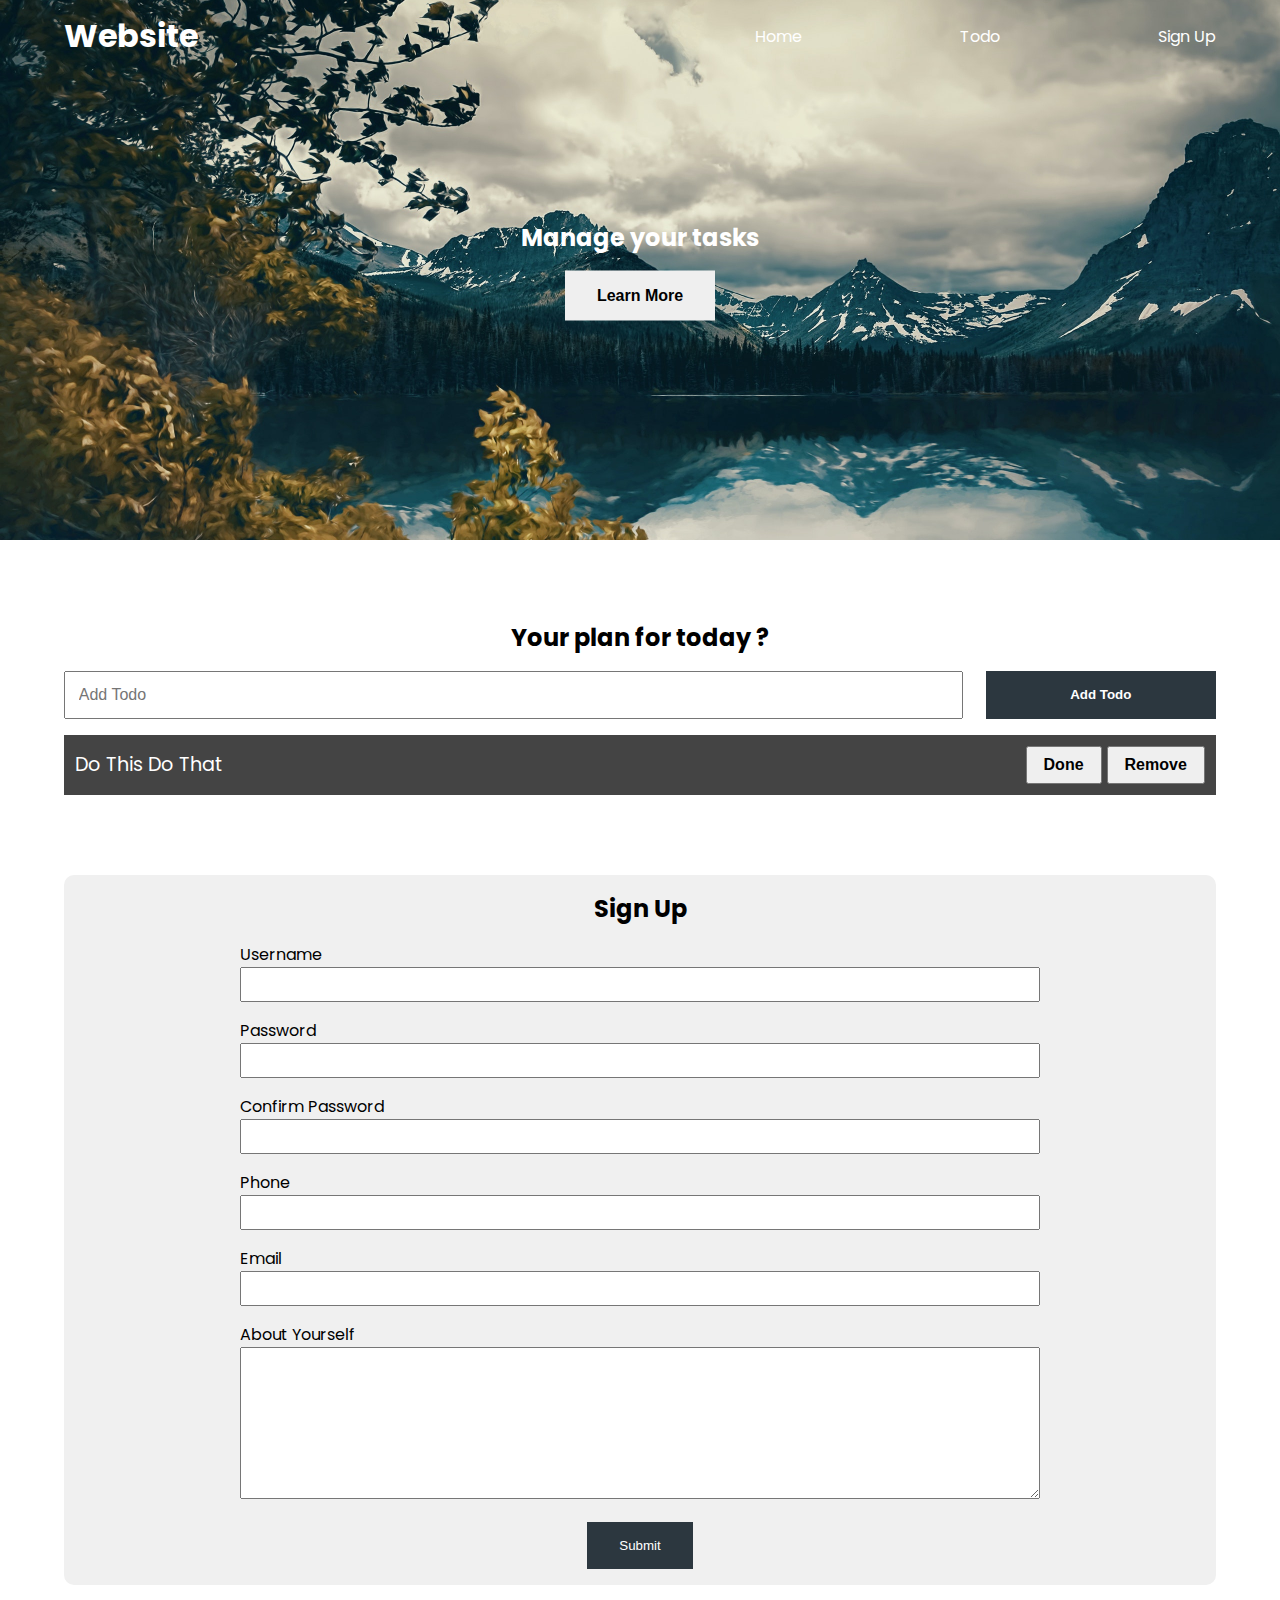
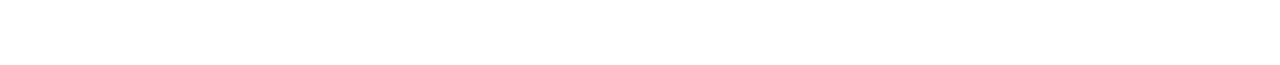
<file: 3_DOM/index.html>
<!DOCTYPE html>
<html lang="en">
  <head>
    <meta charset="UTF-8" />
    <meta http-equiv="X-UA-Compatible" content="IE=edge" />
    <meta name="viewport" content="width=device-width, initial-scale=1.0" />
    <link rel="stylesheet" href="./style.css" />
    <!-- <script src= "2_DOM.js" defer></script> -->
    <!-- <script src="3_getElemetbyID.js" defer></script> -->
    <!-- <script src="4_querySelector.js" defer></script> -->
    <!-- <script src="5_textContent_&_innerText.js" defer></script> -->
    <!-- <script src="6_change_the_style_of_a_element.js" defer></script> -->
    <!-- <script src="7_get_&_set_attributes.js" defer></script> -->
    <!-- <script src="10_innerHTML.js" defer></script> -->
    <!-- <script src= "12_class_list.js" defer></script> -->
    <!-- <script src="13_add_html_using_javascript.js" defer></script> -->
    <!-- <script src="14_adding_html.js" defer></script> -->
    <!-- <script src="16_clone_node.js" defer></script> -->
    <!-- <script src="18_static_vs_live_list.js" defer></script> -->
    <!-- <script src="19_Dimention.js" defer></script> -->
    <!-- <script src="20_Intro_of_events.js" defer></script> -->
    <!-- <script src="21_this_keyword.js" defer></script> -->
    <!-- <script src="26_keypress_&mouseover_event.js" defer></script> -->
    <script src="28_project_event_delegation.js" defer></script>
    <!-- <script src="./121.js" defer></script> -->
    <!-- <script src="./127.js" defer></script> -->
    <!-- <script src="./129.js" defer></script> -->
    <title>My Website</title>
  </head>
  <body>
    <header class="header">
      <nav class="nav container">
        <h1 class="logo">Website</h1>
        <ul class="nav-items">
          <li class="nav-item"><a href="#home">Home</a></li>
          <li class="nav-item"><a href="">Todo</a></li>
          <li class="nav-item"><a href="">Sign Up</a></li>
        </ul>
      </nav>
      <div class="headline">
        <h2 id="main-heading">
          Manage your tasks <span style="display: none">Hello</span>
        </h2>
        <button class="btn btn-headline">Learn More</button>
      </div>
    </header>

    <section class="section-todo container">
      <h2>Your plan for today ?</h2>
      <!-- todo form  -->
      <form class="form-todo">
        <input type="text" name="" id="" placeholder="Add Todo" />
        <input type="submit" value="Add Todo" class="btn" />
      </form>

      <ul class="todo-list">
        <li>
          <span class="text">Do this do that</span>
          <div class="todo-buttons">
            <button class="todo-btn done">Done</button>
            <button class="todo-btn remove">Remove</button>
          </div>
        </li>
      </ul>
    </section>

    <section class="section-signup container">
      <h2>Sign Up</h2>
      <form class="signup-form">
        <div class="form-group">
          <label for="username">Username</label>
          <input type="text" name="username" id="username" />
        </div>
        <div class="form-group">
          <label for="password">Password</label>
          <input type="password" name="password" id="password" />
        </div>
        <div class="form-group">
          <label for="confirmPassword">Confirm Password</label>
          <input type="password" name="confirmPassword" id="confirmPassword" />
        </div>
        <div class="form-group">
          <label for="phone">Phone</label>
          <input type="text" name="phone" id="phone" />
        </div>
        <div class="form-group">
          <label for="email">Email</label>
          <input type="email" name="email" id="email" />
        </div>
        <div class="form-group">
          <label for="about">About Yourself</label>
          <textarea name="about" id="about" cols="30" rows="10"></textarea>
        </div>
        <button type="submit" class="btn signup-btn">Submit</button>
      </form>
    </section>
  </body>
</html>
</file>
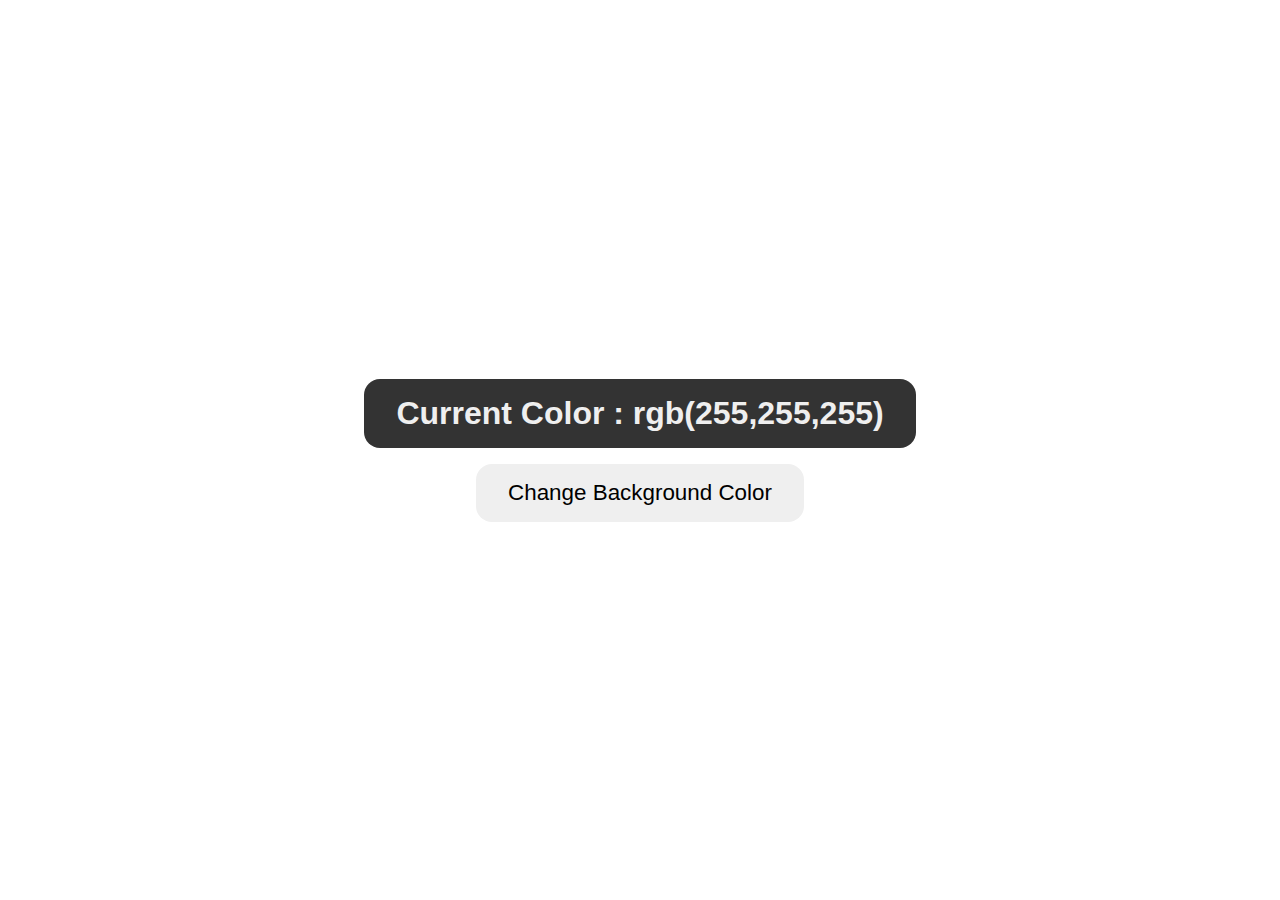
<file: 3_DOM/25_ittle_demo.html>
<!DOCTYPE html>
<html lang="en">
<head>
    <meta charset="UTF-8">
    <meta http-equiv="X-UA-Compatible" content="IE=edge">
    <meta name="viewport" content="width=device-width, initial-scale=1.0">
    <link rel="stylesheet" href="25_little_demo.css">
    <script src="25_little_demo.js" defer></script>
    <title>Random Colors</title>
</head>
<body>
    <main>
        <div class="container">
            <h1>Current Color : <span class="current-color"> rgb(255,255,255) </span> </h1>
            <button>Change Background Color</button>
        </div>
    </main>
</body>
</html>
</file>
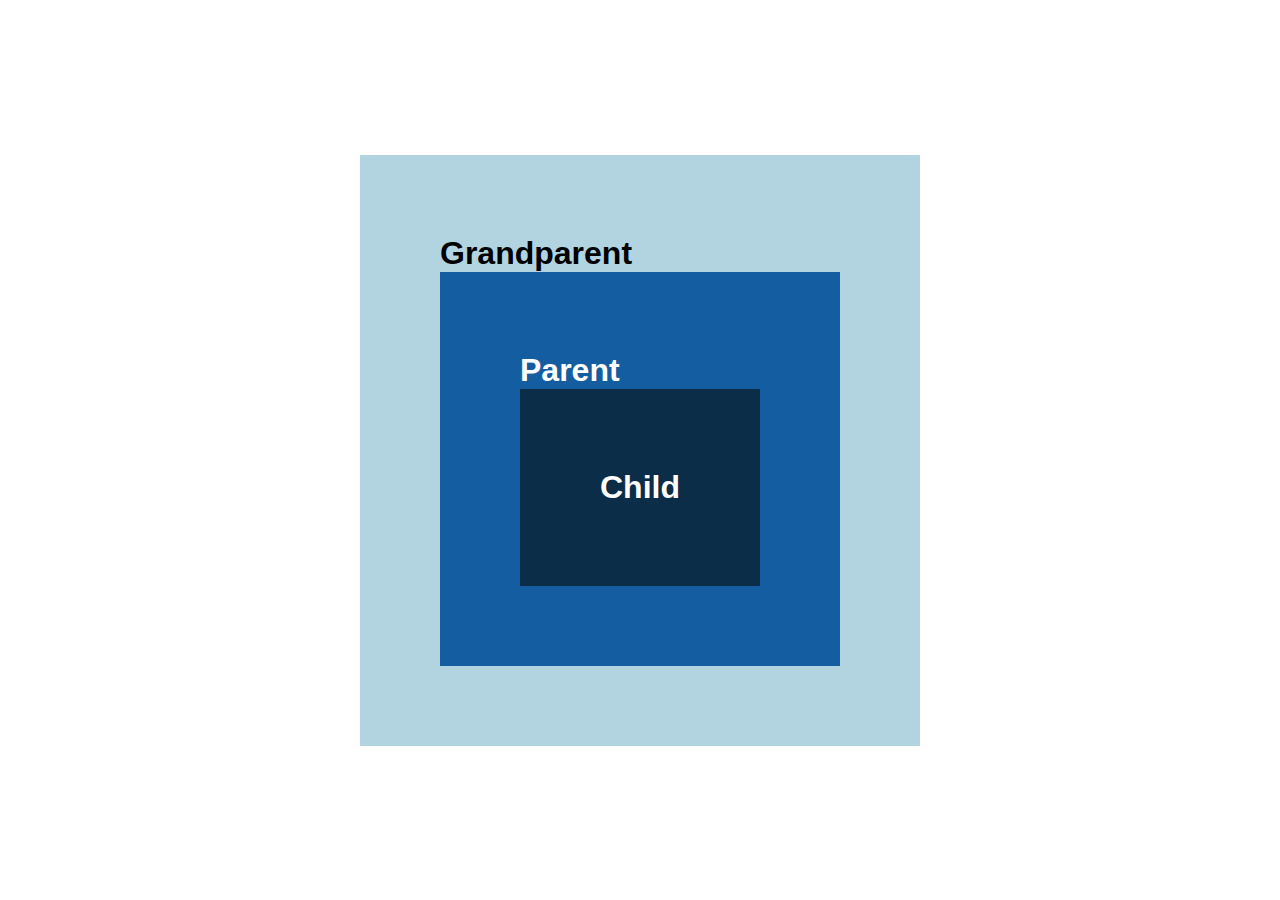
<file: 3_DOM/27_Event_bubling_capturing_delegation.html>
<!DOCTYPE html>
<html lang="en">
  <head>
    <meta charset="UTF-8" />
    <meta http-equiv="X-UA-Compatible" content="IE=edge" />
    <meta name="viewport" content="width=device-width, initial-scale=1.0" />
    <link rel="stylesheet" href="27_Event_bubling_capturing_delegation.css" />
    <script src="27_Event_bubling_capturing_delegation.js" defer></script>
    <title>Event Bubbling | Capturing | delegation</title>
  </head>
  <body>
    <main>
      <div class="grandparent box">
        Grandparent
        <div class="parent box">
          Parent
          <div class="child box">Child</div>
        </div>
      </div>
    </main>
  </body>
</html>
</file>
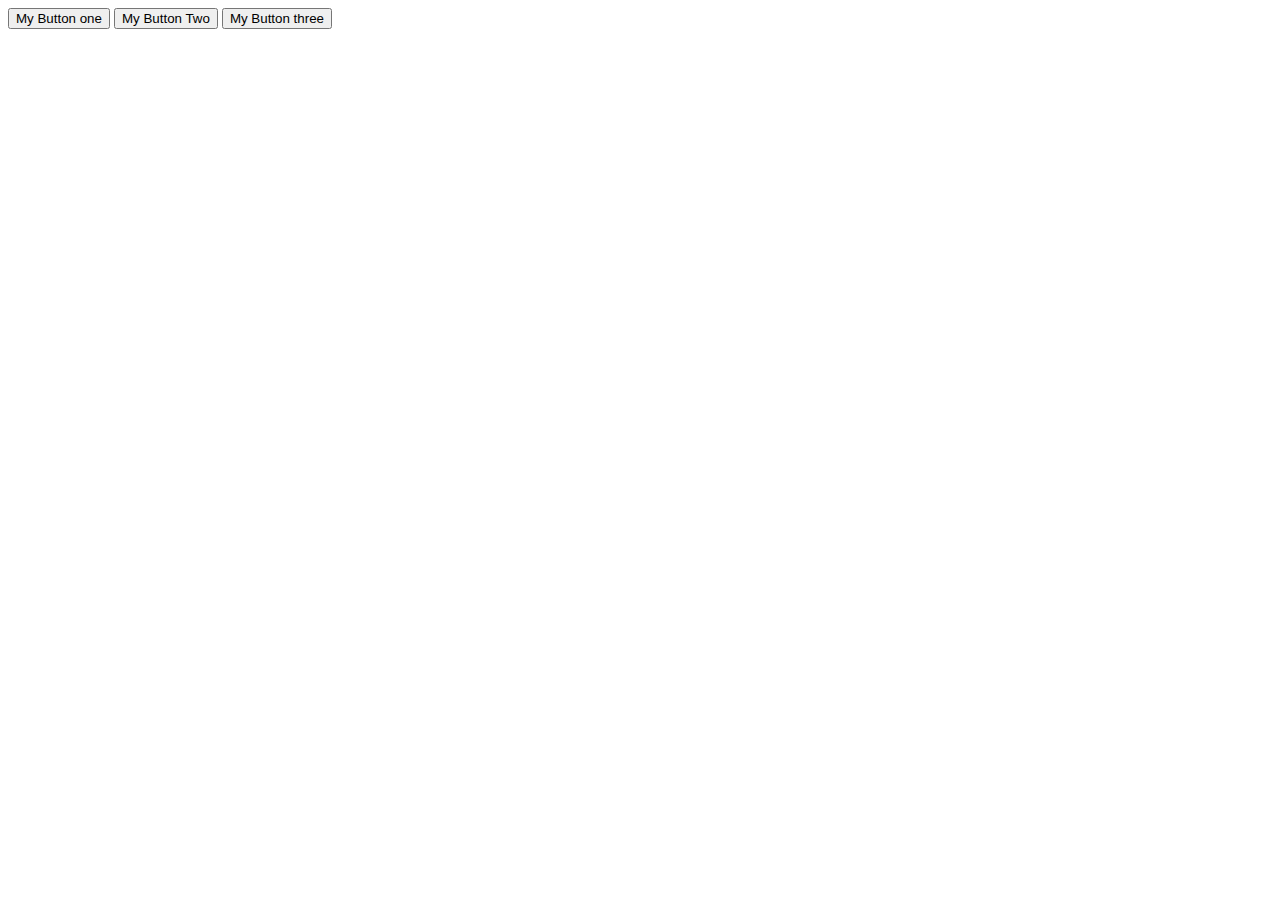
<file: 3_DOM/click_event.html>
<!DOCTYPE html>
<html lang="en">
<head>
    <meta charset="UTF-8">
    <meta http-equiv="X-UA-Compatible" content="IE=edge">
    <meta name="viewport" content="width=device-width, initial-scale=1.0">
    <!-- <script src="22_click_event_on_multiple_button.js" defer></script> -->
    <!-- <script src="23_event_object.js" defer></script> -->
    <!-- <script src="23_event_behind_the_scene.js" defer></script> -->
    <script src="24_practice_event.js" defer></script>
    <title>click event</title>
</head>
<body>
    <div class="my-buttons">
        <button id="one">My Button one</button>
        <button id="two">My Button Two</button>
        <button id="three">My Button three</button>
    </div>
    
</body>
</html>
</file>
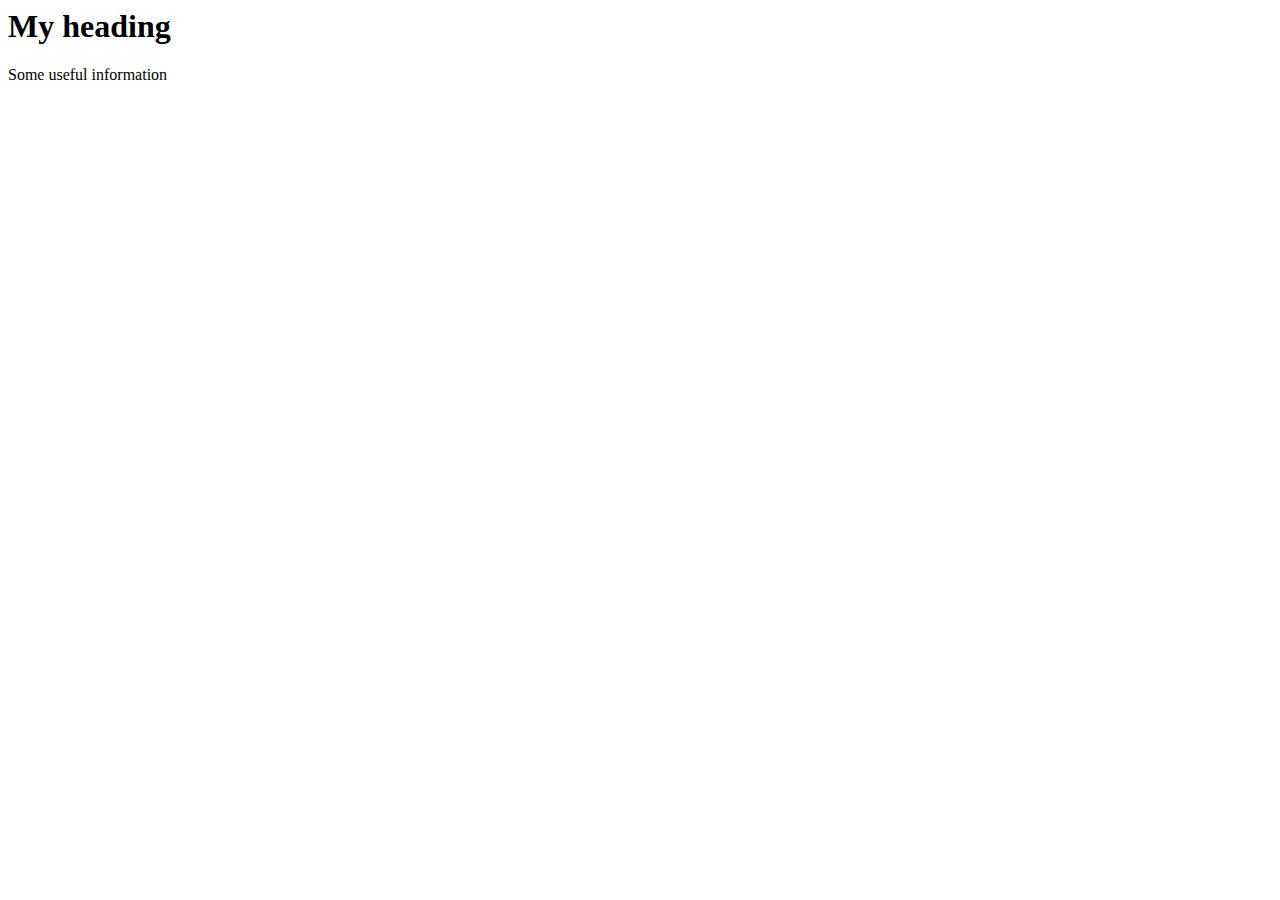
<file: 3_DOM/index2.html>
<html>
    <head>
        <title>Dom traversing</title>
        <script src="11_DOM_TREE_TRAVERSAL.js" defer></script>
    </head>
    <body>
        <div class="container">
            <h1>My heading</h1>
            <p>Some useful information</p>
        </div>
    </body>
</html>
</file>
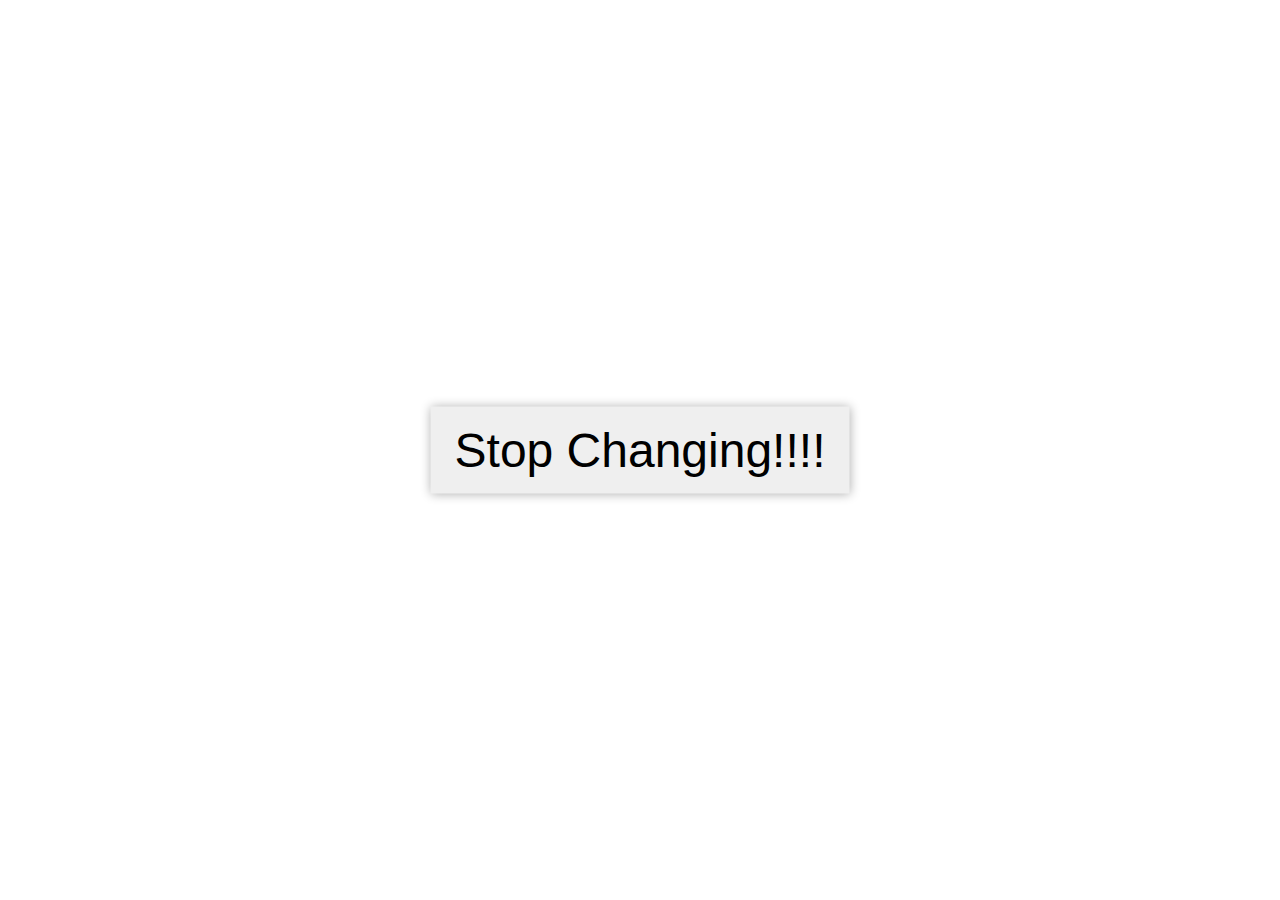
<file: 4_Advance_learning_part_2/2_setInterval.html>
<!DOCTYPE html>
<html lang="en">
  <head>
    <meta charset="UTF-8" />
    <meta http-equiv="X-UA-Compatible" content="IE=edge" />
    <meta name="viewport" content="width=device-width, initial-scale=1.0" />
    <link rel="stylesheet" href="2_setInterval.css" />
    <script src="2_setInterval.js" defer></script>
    <title>Set Interval Example</title>
  </head>
  <body>
    <button>Stop Changing!!!!</button>
  </body>
</htm
</file>
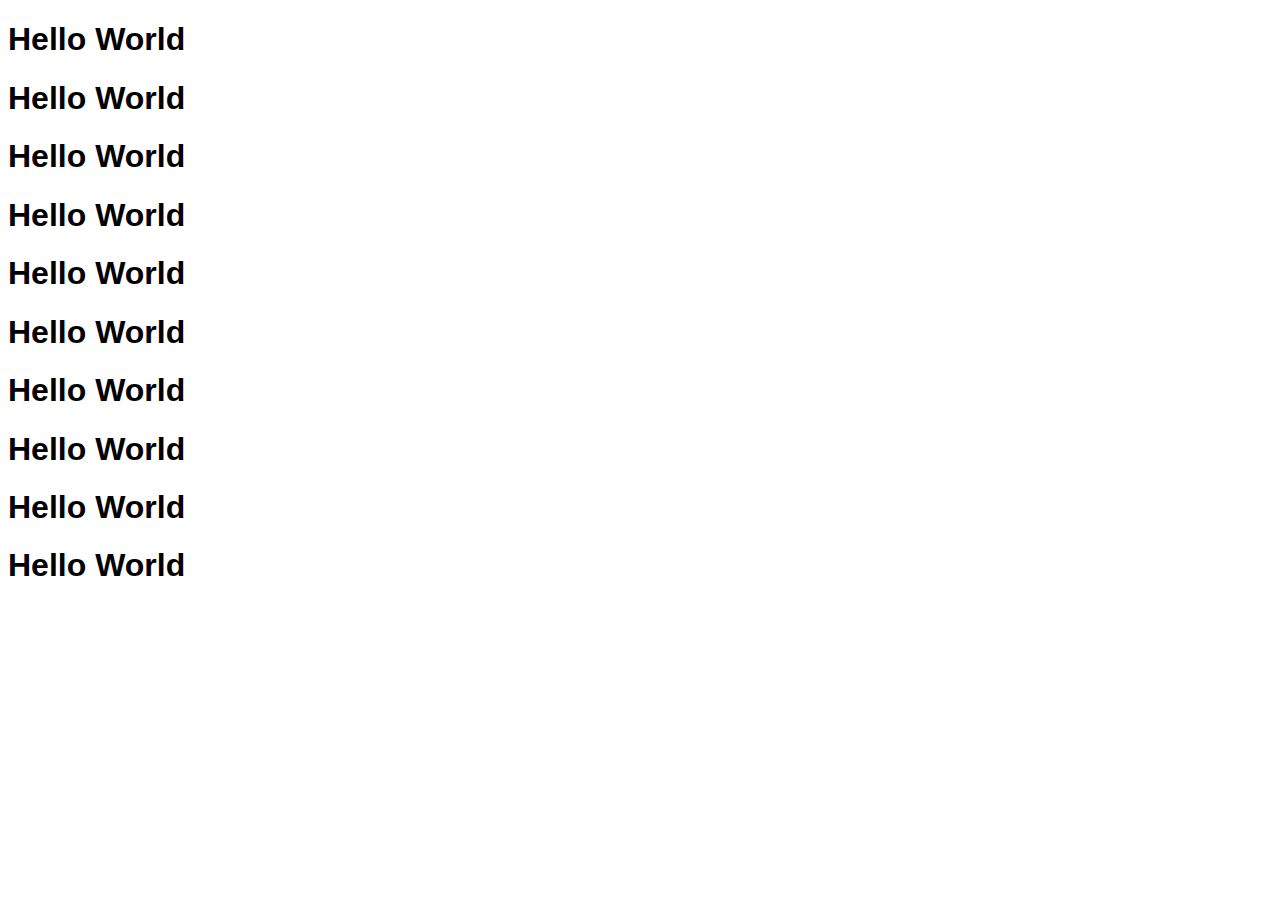
<file: 4_Advance_learning_part_2/3_callback_hell_or_pyramid_of_doom.html>
<!DOCTYPE html>
<html lang="en">
<head>
    <meta charset="UTF-8">
    <meta http-equiv="X-UA-Compatible" content="IE=edge">
    <meta name="viewport" content="width=device-width, initial-scale=1.0">
    <!-- <script src="3_callback_hell_or_pyramid_of_doom.js" defer></script> -->
    <script src="8_callback_hell_to_flat_code.js" defer></script>
    <style>
        body{font-family:arial,sans-serif}
    </style>
    <title>Document</title>
</head>
<body>
  <h1 class="heading1">Hello World</h1>
  <h1 class="heading2">Hello World</h1>
  <h1 class="heading3">Hello World</h1>
  <h1 class="heading4">Hello World</h1>
  <h1 class="heading5">Hello World</h1>
  <h1 class="heading6">Hello World</h1>
  <h1 class="heading7">Hello World</h1>
  <h1 class="heading8">Hello World</h1>
  <h1 class="heading9">Hello World</h1>
  <h1 class="heading10">Hello World</h1>
</body>
</html>
</file>
<file: 3_DOM/style.css>
@import url("https://fonts.googleapis.com/css2?family=Poppins:wght@200;300;400;500;600;700&display=swap");

* {
  box-sizing: border-box;
  padding: 0;
  margin: 0;
}

body {
  font-family: "Poppins", sans-serif;
}

a {
  text-decoration: none;
  color: white;
}

.header {
  position: relative;
  min-height: 60vh;
  background: url("./pexels-mark-burnett-1095817.jpg");
  background-position: center;
  background-repeat: no-repeat;
  background-size: cover;
  color: white;
}
.bg-dark {
  background: #000;
  color: #eee;
}

.container {
  max-width: 1200px;
  margin: auto;
  width: 90%;
}
.nav {
  min-height: 8vh;
  display: flex;
  justify-content: space-between;
  align-items: center;
}

.nav-items {
  width: 40%;
  display: flex;
  list-style-type: none;
  justify-content: space-between;
}
.headline {
  text-align: center;
  position: absolute;
  top: 50%;
  left: 50%;
  transform: translate(-50%, -50%);
}

.btn {
  display: inline-block;
  outline: none;
  border: none;
  cursor: pointer;
}

.btn-headline {
  padding: 1rem 2rem;
  font-size: 1rem;
  margin-top: 1rem;
  font-weight: 600;
}

.section-todo {
  margin-top: 5rem;
  text-align: center;
}

.form-todo {
  min-height: 5vh;
  display: flex;
  justify-content: space-between;
  margin-top: 1rem;
}

.form-todo input {
  min-height: 100%;
}
.form-todo input[type="text"] {
  width: 78%;
  padding: 0.8rem;
  font-size: 1rem;
  font-weight: 400;
}
.form-todo input[type="submit"] {
  width: 20%;
  background: rgb(44, 55, 63);
  color: white;
  font-weight: bold;
}
.todo-list {
  text-align: left;
  font-size: 1.2rem;
  list-style-type: none;
}
.todo-list li {
  padding: 0.7rem;
  background: #444;
  color: white;
  margin-top: 1rem;
  text-transform: capitalize;
  display: flex;
  justify-content: space-between;
  align-items: center;
}
.todo-btn {
  /* min-height: 100%; */
  padding: 0.5rem 1rem;
  font-size: 1rem;
  font-weight: bold;
  cursor: pointer;
}
.section-signup {
  margin: 5rem auto;
  text-align: center;
  background: rgb(240, 240, 240);
  border-radius: 10px;
  padding: 1rem;
}

.signup-form {
  max-width: 800px;
  width: 95%;
  text-align: left;
  margin: auto;
}
.signup-form label {
  display: block;
}

.signup-form input {
  display: block;
  width: 100%;
  padding: 0.5rem;
}
.form-group {
  margin-top: 1rem;
}
.signup-form textarea {
  width: 100%;
}
.signup-btn {
  background: rgb(44, 55, 63);
  color: white;
  padding: 1rem 2rem;
  display: block;
  margin: auto;
  margin-top: 1rem;
}
</file>
<file: 3_DOM/25_little_demo.css>
*{
    box-sizing: border-box;
    padding: 0;
    margin: 0;
}

body{
    font-family:arial,sans-serif;
}
main{
    min-height: 100vh;
    display: flex;
    justify-content: center;
    align-items: center;
    text-align: center;
}

h1{
    padding: 1rem 2rem;
    background-color: #333;
    color: #efefef;
    border-radius: 1rem;
}

button{
    padding: 1rem 2rem;
    font-size:1.4rem;
    border-radius: 1rem;
    cursor: pointer;
    margin-top: 1rem;
    border: none;
    outline: none;
    transition: background 0.4s;
}
button:hover{
    background: rgb(214, 214, 214);
}
</file>
<file: 3_DOM/27_Event_bubling_capturing_delegation.css>
*{
    padding:0;
    margin: 0;
    box-sizing: border-box;
  }
  
  body{
    font-family:arial,sans-serif;
  }
  
  
  main{
    display:flex;
    justify-content:center;
    align-items: center;
    height:100vh;
  }
  
  .box{
    min-width:100px;
    min-height: 100px;
    padding:5rem;
    color:white;
    font-weight: bold;
    font-size: 2rem;
    cursor: pointer;
  }
  
  .grandparent{
    background: #b1d4e0;
    color:black;
  }
  
  .parent{
    background: #145da0;
  }
  
  .child{
    background: #0c2d48;
  }
</file>
<file: 4_Advance_learning_part_2/2_setInterval.css>
button {
    position: absolute;
    top: 50%;
    left: 50%;
    transform: translate(-50%, -50%);
    padding: 1rem 1.5rem;
    border: none;
    outline: none;
    cursor: pointer;
    font-size: 3rem;
    box-shadow: 0px 0px 10px rgba(0, 0, 0, 0.322);
    transition: all 0.4s;
  }
  button:hover {
    box-shadow: 0px 0px 15px rgba(0, 0, 0, 0.438);
  }
</file>
